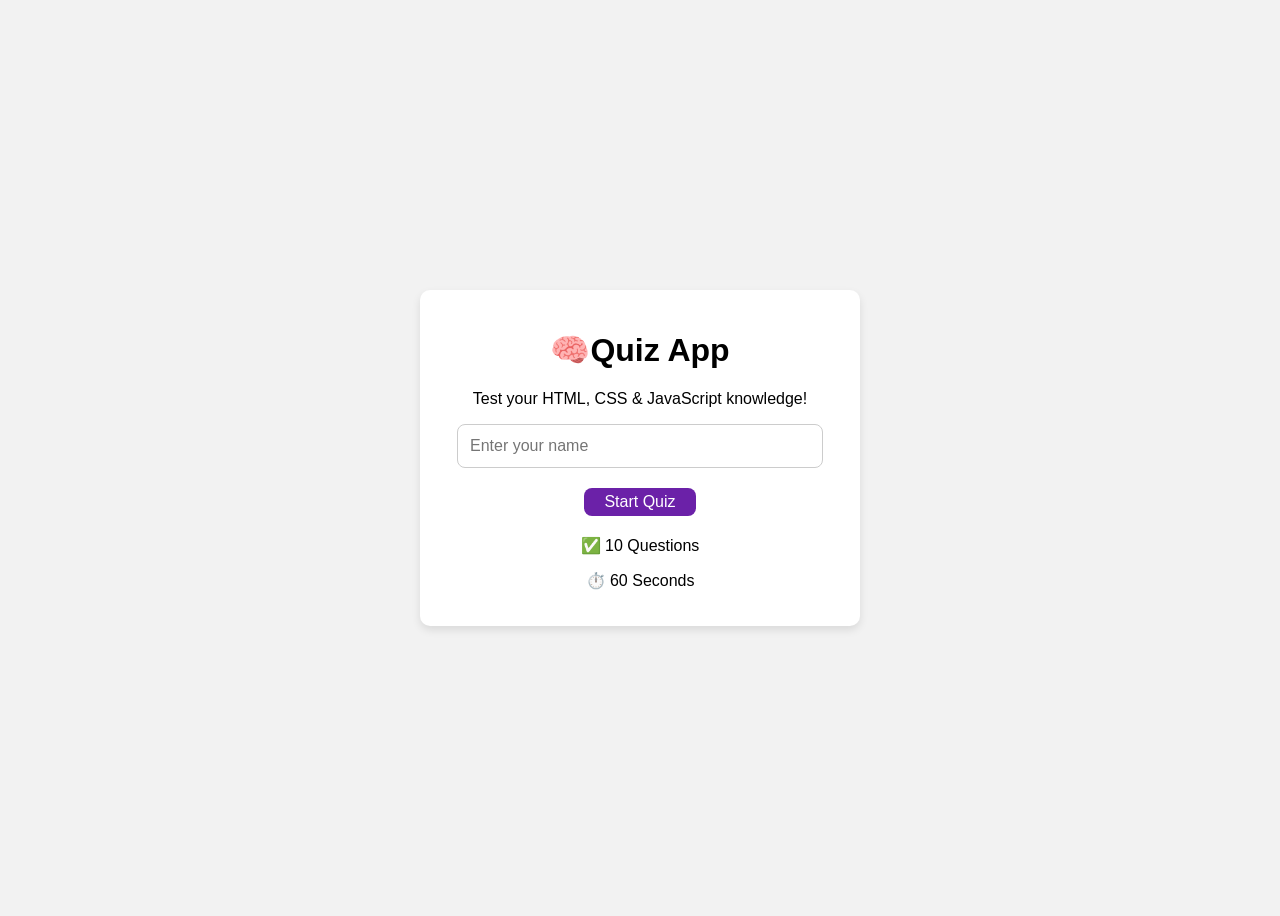
<file: index.html>
<!Doctype html>
<html lang="en">
  <head>
    <meta charset="UTF-8" />
    <meta name="viewport" content="width=device-width, initial-scale=1.0" />
    <title>Quiz App</title>
    <link rel="stylesheet" href="style1.css" />
  </head>
  <body>
    <div class="card">
      <h1>🧠Quiz App</h1>

      <p class="subtitle">Test your HTML, CSS & JavaScript knowledge!</p>

      <input type="text" id="nameInput" placeholder="Enter your name" />

      <p id="error"></p>

      <button onclick="startQuiz()">Start Quiz</button>

      <h2 id="welcome"></h2>
      <p id="msg"></p>

      <button id="okBtn">OK</button>

      <div class="info">
        <p>✅ 10 Questions</p>
        <p>⏱️ 60 Seconds</p>
      </div>
    </div>

    <div id="questionBox">
      <div class="card">
        <div id="timer">Time Left: 60 seconds</div>
        <h2 id="question"></h2>
        <button class="option"></button>
        <button class="option"></button>
        <button class="option"></button>
        <button class="option"></button>

        <button type="button" id="PrevBtn">Previous</button>
        <button type="button" id="NextBtn">Next</button>
      </div>
    </div>
    <div id="resultBox" class="card">
      <h2>Quiz Completed!</h2>
      <p id="finalScore"></p>
    </div>
    <script src="script1.js"></script>
  </body>
</html>
</file>
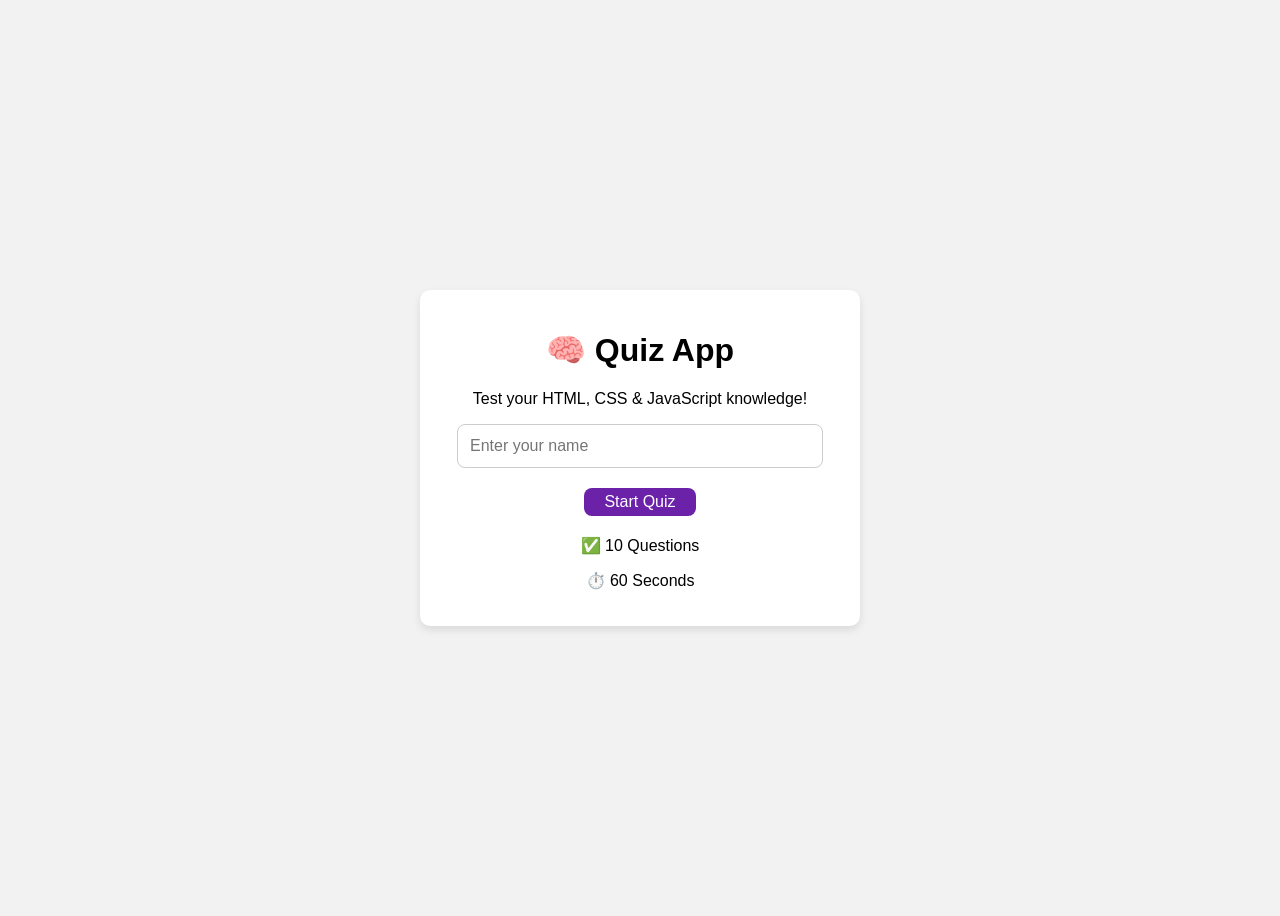
<file: index1.html>
<!Doctype html>
<html lang="en">
  <head>
    <meta charset="UTF-8" />
    <meta name="viewport" content="width=device-width, initial-scale=1.0" />
    <title>Quiz App</title>
    <link rel="stylesheet" href="style1.css" />
  </head>
  <body>
    <div class="card">
      <h1>🧠 Quiz App</h1>

      <p class="subtitle">Test your HTML, CSS & JavaScript knowledge!</p>

      <input type="text" id="nameInput" placeholder="Enter your name" />

      <p id="error"></p>

      <button onclick="startQuiz()">Start Quiz</button>

      <h2 id="welcome"></h2>
      <p id="msg"></p>

      <button id="okBtn">OK</button>

      <div class="info">
        <p>✅ 10 Questions</p>
        <p>⏱️ 60 Seconds</p>
      </div>
    </div>

    <div id="questionBox">
      <div class="card">
        <div id="timer">Time Left: 60 seconds</div>
        <h2 id="question"></h2>
        <button class="option"></button>
        <button class="option"></button>
        <button class="option"></button>
        <button class="option"></button>

        <button type="button" id="PrevBtn">Previous</button>
        <button type="button" id="NextBtn">Next</button>
      </div>
    </div>
    <div id="resultBox" class="card">
      <h2>Quiz Completed!</h2>
      <p id="finalScore"></p>
    </div>
    <script src="script1.js"></script>
  </body>
</html>
</file>
<file: style1.css>
body{
    display:flex;
    justify-content: center;
    align-items:center;
    height:100vh;
    font-family: Arial;
    background-color: #f2f2f2;
}
.card{
    background:white;
    padding:20px;
    border-radius:10px;
    box-shadow: 0 4px 8px rgba(0,0,0,0.1);
    text-align:center;
    width:400px;
}
#okBtn{
    display: none;
}
#questionBox{
    display: none;
}
.option{
    width:100%;
    padding: 10px;
    margin: 10px 0;
    display: block;
    font-size:15px;
    border:none;
    border-radius: 5px;
}
.option:hover{
    background-color:lightgray;
    cursor:pointer;
}
 #PrevBtn,#NextBtn{
    border-radius: 8px;
    background-color: purple;
    color:white;
    margin:10px 8px;
    font-size:14px;

}
#PrevBtn:hover,#NextBtn:hover{
    background-color:darkmagenta;
}
#question{
    font-size: 20px;
    margin: 10px 0;
}
.option:disabled{
    opacity: 1;
    color:black;
    background-color:white;
}
#resultBox{
    display:none;
    font-weight: bold;
    
}
#timer{
    font-weight: bold;
    margin-bottom:20px;
}
#error{
    color:red;
    font-weight:bold;
    margin:10px 0;
}
@media (max-width:500px){
    .card{
        width:90%;
    }
}
#okBtn,
button[onclick="startQuiz()"]{
    padding:5px 20px;
    border:none;
    border-radius:8px;
    background:#6b21a8;
    color:white;
    cursor:pointer;
    font-size:16px;
}

#okBtn:hover,
button[onclick="startQuiz()"]:hover{
    background:#581c87;
}
input {
    width: 85%;
    padding: 12px;
    border: 1px solid #ccc;
    border-radius: 8px;
    margin-bottom: 10px;
    font-size: 16px;
}
</file>
